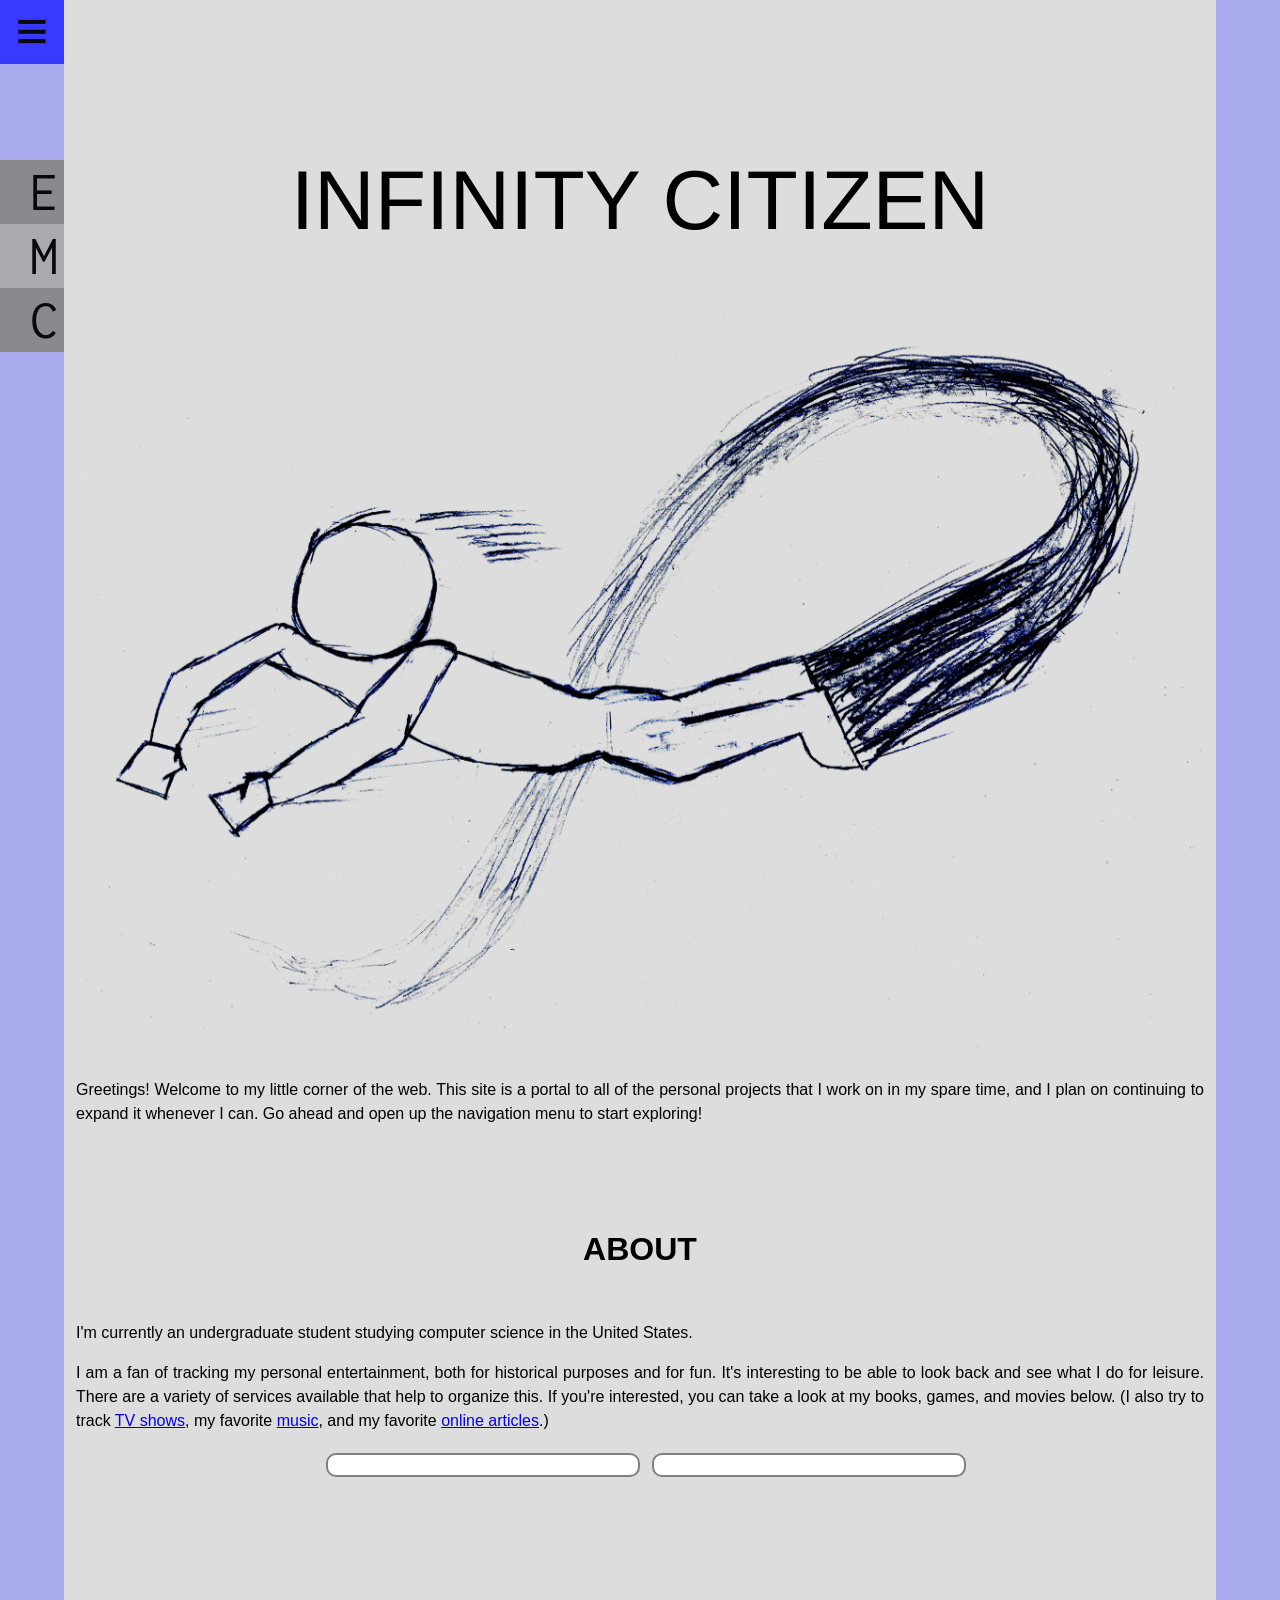
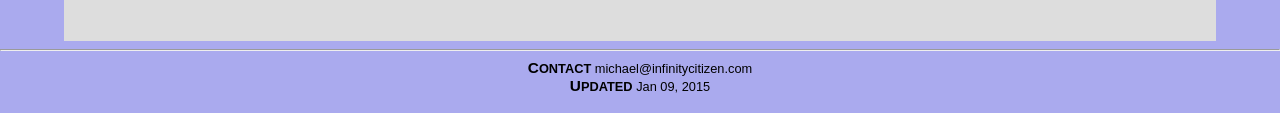
<file: index.html>
<!DOCTYPE html>
<html>

<head>
  <title>Infinity Citizen</title>
  <meta name="author" content="Michael">
  <meta name="description" content="Infinity Citizen homepage">
  <meta name="viewport" content="width=device-width, initial-scale=1">

  <!-- Load this ASAP -->
  <script src="https://code.jquery.com/jquery-2.1.3.min.js"></script>


  <link rel="stylesheet" href="common/style.css">
  <script src="common/script.js" defer></script>



  <link rel="stylesheet" href="https://fonts.googleapis.com/css?family=Inconsolata:700">
  <link rel="stylesheet" href="modules/nav/style-nav.css">
  <script src="modules/nav/script-nav.js" defer></script>


</head>

<body>

  <!--
  The navbar system. Only one of side/top is shown at a time. "peek" and
  "full" are used for the minimized and expanded versions, respectively.
    - The hamburger is always shown for full access.
    - There is a side peek, but no top peek.
    - The "full" nav either has class "side" or class "top" applied to it.
-->
  <nav class="hamburger"> <!-- expands the menu to the "full" state -->
    <a href="javascript:;">
      <div>&equiv;</div>
    </a>
  </nav>

  <nav class="peek side">
    <a class="dark " href="essays">
      <div class="left-bump">E</div>
    </a>
    <a class="light " href="music">
      <div class="left-bump">M</div>
    </a>
    <a class="dark " href="code">
      <div class="left-bump">C</div>
    </a>
  </nav>

  <nav class="full">
    <div class="menu-logo">
      <a href="."> <!-- go home (assuming all relative paths start from root!) -->
        <img src="assets/logo-small.png">
      </a>
      <span class="exit"><a href="javascript:;"><span>&times;</span></a></span>
    </div>
    <div class="breadcrumbs">
      <!-- left for future development -->
    </div>
    <a class="dark " href="essays">
      <div class="square">
        <div class="left-bump">E</div>
      </div>
      <div>SSAYS</div>
    </a>
    <a class="light " href="music">
      <div class="square">
        <div class="left-bump">M</div>
      </div>
      <div>USIC</div>
    </a>
    <a class="dark " href="code">
      <div class="square">
        <div class="left-bump">C</div>
      </div>
      <div>ODE</div>
    </a>
  </nav>



  <div id="main-container"> <!-- forces a 4em margin to avoid nav overlap -->
    <main>
      <h1>INFINITY CITIZEN</h1>
      <!-- "onload" to ensure that image fades in rather than scanlining in.
             Ugly, but it works, unlike many other things I tried. -->
      <img class="logo" src="assets/logo-large.png" onload="$(this).css('visibility', 'visible').fadeTo(200, 1);">
      <p>
        Greetings! Welcome to my little corner of the web. This site is a
        portal to all of the personal projects that I work on in my spare
        time, and I plan on continuing to expand it whenever I can.
        Go ahead and open up the navigation menu to start exploring!
      </p>
      <br>
      <br>
      <h5>ABOUT</h5>
      <p>
        I'm currently an undergraduate student studying computer science in
        the United States.
      </p>
      <p>
        I am a fan of tracking my personal entertainment, both for historical
        purposes and for fun. It's interesting to be able to look back and see
        what I do for leisure. There are a variety of services available that help to
        organize this. If you're interested, you can take a look at my books, games, and movies below. (I
        also try to track <a href="//imdb.com" target="_blank">TV shows</a>,
        my favorite <a href="//spotify.com" target="_blank">music</a>,
        and my favorite <a href="//getpocket.com" target="_blank">online
          articles</a>.)
      </p>

      <!-- (wrap everything around its own div to do margin 0-auto) -->
      <div id="widget-container">
        <!-- WIDGETS -->
        <!-- Goodreads -->
        <style type="text/css">
          .gr_custom_container_1420788534 {
            /* customize your Goodreads widget container here*/
            position: relative;

            border: 2px solid gray;
            border-radius: 10px;
            padding: 10px 5px;
            /* NOTE: script.js adds to the bottom padding
                                    to make it flush with Grouvee. (Don't forget
                                    to add more books as games grow!) */
            background-color: #FFFFFF;
            color: #000000;
            width: 300px;
          }

          .gr_custom_container_1420788534 center {
            position: absolute;
            bottom: 20px;
            left: 62px;
          }

          .gr_custom_header_1420788534 {
            /* customize your Goodreads header here*/
            border-bottom: 1px solid gray;
            width: 100%;
            margin-bottom: 5px;
            text-align: center;
            font-size: 150%;
            font-family: "Georgia", serif;
          }

          .gr_custom_header_1420788534 a {
            color: #660;
          }

          .gr_custom_each_container_1420788534 {
            /* customize each individual book container here */
            position: relative;
            width: 100%;
            clear: both;
            margin-bottom: 10px;
            overflow: auto;
            padding-bottom: 4px;
            border-bottom: 1px solid #aaa;
            text-align: left;
          }

          .gr_custom_book_container_1420788534 {
            /* customize your book covers here */
            overflow: hidden;
            height: 60px;
            float: left;
            margin-right: 4px;
            width: 39px;
          }

          .gr_custom_title_1420788534 * {
            /* customize your book titles here */
            font-family: "Georgia", serif;
            color: #660;
          }

          .gr_custom_author_1420788534 {
            /* customize your author names here */
            font-size: 12px;
            font-family: "Georgia", serif;
          }

          .gr_custom_author_1420788534 a {
            color: #660;
          }
        </style>
        <script src="https://goo.gl/vgKLa8" type="text/javascript" charset="utf-8" defer></script>
        <div id="gr_custom_widget_1420788534"></div>

        <!-- Grouvee -->
        <style type="text/css">
          .grouvee_game {
            /* customize game cover container div here */
            float: left;
            width: 50px;
            height: 50px;
            padding: 0px 0px;
            overflow: hidden;
          }
        </style>
        <script src="https://www.grouvee.com/widgets/shelf/16020/?number=999" type="text/javascript" charset="utf-8"
          defer></script>
        <div id="grouvee_widget_16020"></div>

        <!-- Flixster -->
        <div id="flixster_widget">

        </div>


      </div>
    </main>
  </div>

  <footer>
    <hr>
    <p><strong>CONTACT</strong> michael@infinitycitizen.com</p>
    <p><strong>UPDATED</strong> Jan 09, 2015</p>
    <br>
  </footer>
</body>

</html>
</file>
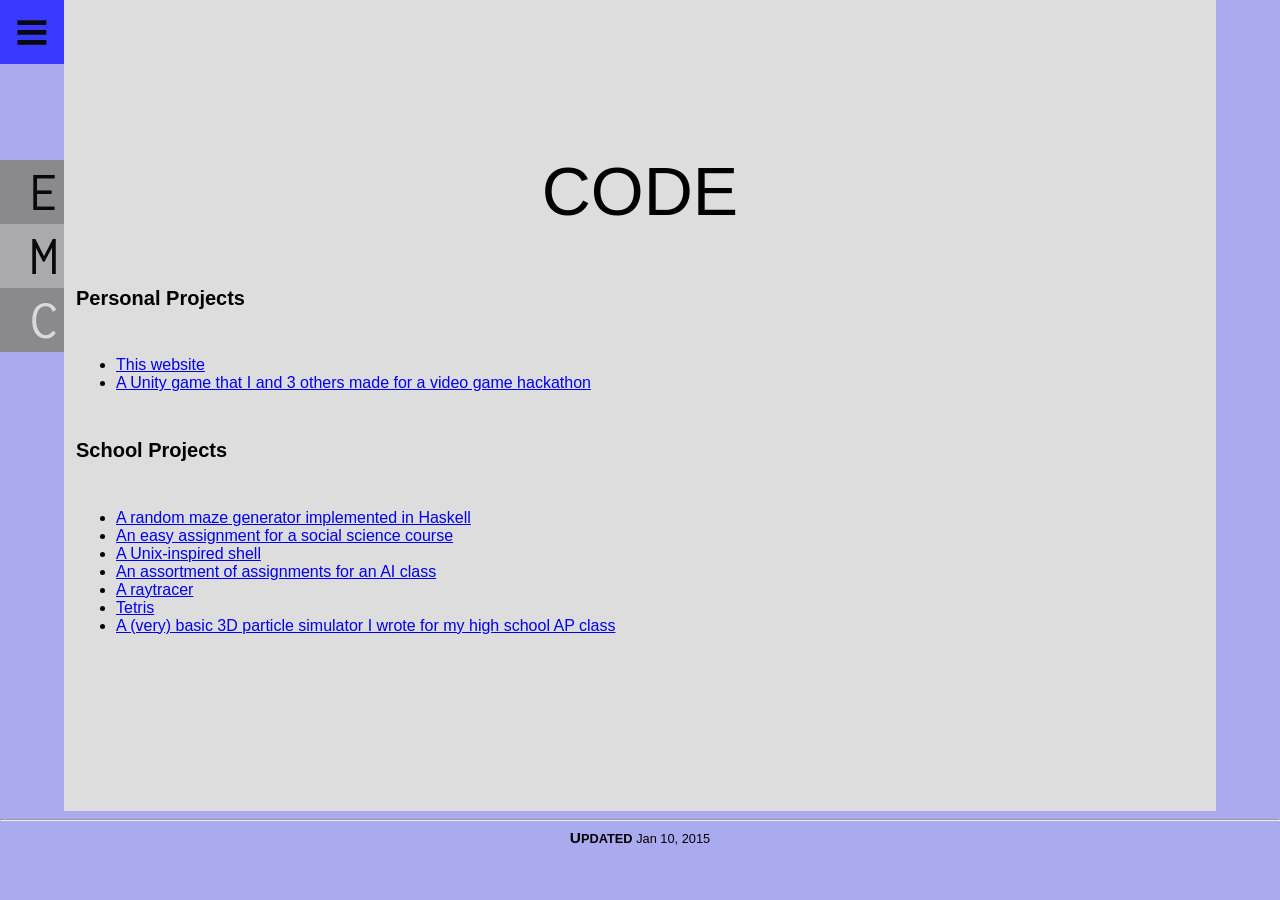
<file: code/index.html>
<!DOCTYPE html>
<html>
  
  <head>
    <title>Infinity Citizen - Code</title>
    <meta name="author" content="Michael">
    <meta name="description" content="Anything that has to do with writing code, really">
    <meta name="viewport" content="width=device-width, initial-scale=1">
    
    <script src="https://code.jquery.com/jquery-2.1.3.min.js"></script>
    
    
<link rel="stylesheet" href="../common/style.css">
<script src="../common/script.js" defer></script>

    
    
<link rel="stylesheet" href="https://fonts.googleapis.com/css?family=Inconsolata:700">
<link rel="stylesheet" href="../modules/nav/style-nav.css">
<script src="../modules/nav/script-nav.js" defer></script>


  </head>
  
  <body>
    
<!--
  The navbar system. Only one of side/top is shown at a time. "peek" and
  "full" are used for the minimized and expanded versions, respectively.
    - The hamburger is always shown for full access.
    - There is a side peek, but no top peek.
    - The "full" nav either has class "side" or class "top" applied to it.
--><nav class="hamburger"> <!-- expands the menu to the "full" state -->
  <a href="javascript:;"><div>&equiv;</div></a>
</nav>

<nav class="peek side">
  <a class="dark " href="../essays"><div class="left-bump">E</div></a>
  <a class="light " href="../music"><div class="left-bump">M</div></a>
  <a class="dark highlight" href="../code"><div class="left-bump">C</div></a>
</nav>

<nav class="full">
  <div class="menu-logo">
    <a href="../."> <!-- go home (assuming all relative paths start from root!) -->
      <img src="../assets/logo-small.png">
    </a>
    <span class="exit"><a href="javascript:;"><span>&times;</span></a></span>
  </div>
  <div class="breadcrumbs">
    <!-- left for future development -->
  </div>
  <a class="dark " href="../essays">
    <div class="square"><div class="left-bump">E</div></div>
    <div>SSAYS</div>
  </a>
  <a class="light " href="../music">
    <div class="square"><div class="left-bump">M</div></div>
    <div>USIC</div>
  </a>
  <a class="dark highlight" href="../code">
    <div class="square"><div class="left-bump">C</div></div>
    <div>ODE</div>
  </a>
</nav>


    
    <div id="main-container">
      <main>
        <h2>CODE</h2>
        <h6>Personal Projects</h6>
        <ul>
          <li><a href="//github.com/citizen-of-infinity/personal_website" target="_blank">
            This website
          </a></li>
          <li><a href="//github.com/citizen-of-infinity/Blackout" target="_blank">
            A Unity game that I and 3 others made for a video game hackathon
          </a></li>
        </ul>
        <h6>School Projects</h6>
        <ul>
          <li><a href="//github.com/citizen-of-infinity/SCHOOL-CIS-194-Haskell-maze-game" target="_blank">
            A random maze generator implemented in Haskell
          </a></li>
          <li><a href="//github.com/citizen-of-infinity/best-Applesoft-BASIC-program-EVA" target="_blank">
            An easy assignment for a social science course
          </a></li>
          <li><a href="//github.com/citizen-of-infinity/SCHOOL-CIS-380-my-sh" target="_blank">
            A Unix-inspired shell
          </a></li>
          <li><a href="//github.com/citizen-of-infinity/SCHOOL-CIS-521-AI-homeworks" target="_blank">
            An assortment of assignments for an AI class
          </a></li>
          <li><a href="//github.com/citizen-of-infinity/SCHOOL-CIS-560-Raytracer" target="_blank">
            A raytracer
          </a></li>
          <li><a href="//github.com/citizen-of-infinity/SCHOOL-CIS-120-Tetris" target="_blank">
            Tetris
          </a></li>
          <li><a href="//github.com/citizen-of-infinity/HIGHSCHOOL-3D-Pixel-Powder" target="_blank">
            A (very) basic 3D particle simulator I wrote for my high school AP class
          </a></li>
        </ul>
      </main>
    </div>
    
    <footer>
      <hr>
      <p><strong>UPDATED</strong> <time>Jan 10, 2015</time></p>
      <br>
    </footer>
  </body>
  
</html>
</file>
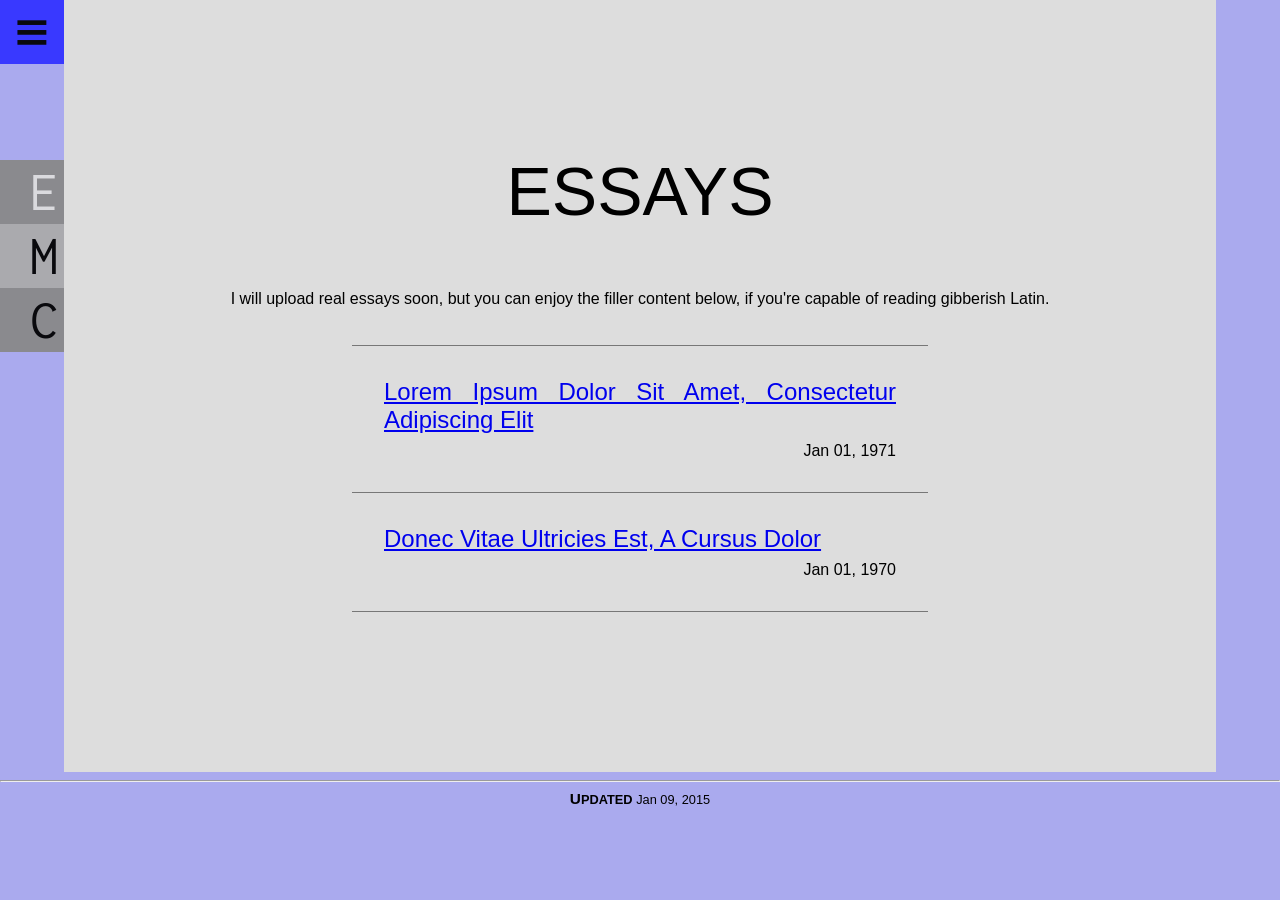
<file: essays/index.html>
<!DOCTYPE html>
<html>
  
  <head>
    <title>Infinity Citizen - Essays</title>
    <meta name="author" content="Michael">
    <meta name="description" content="A collection of varied thoughts">
    <meta name="viewport" content="width=device-width, initial-scale=1">
    
    <script src="https://code.jquery.com/jquery-2.1.3.min.js"></script>
    <link rel="stylesheet" href="common-essays/style.css">
    
    
<link rel="stylesheet" href="../common/style.css">
<script src="../common/script.js" defer></script>

    
    
<link rel="stylesheet" href="https://fonts.googleapis.com/css?family=Inconsolata:700">
<link rel="stylesheet" href="../modules/nav/style-nav.css">
<script src="../modules/nav/script-nav.js" defer></script>


  </head>
  
  <body>
    
<!--
  The navbar system. Only one of side/top is shown at a time. "peek" and
  "full" are used for the minimized and expanded versions, respectively.
    - The hamburger is always shown for full access.
    - There is a side peek, but no top peek.
    - The "full" nav either has class "side" or class "top" applied to it.
--><nav class="hamburger"> <!-- expands the menu to the "full" state -->
  <a href="javascript:;"><div>&equiv;</div></a>
</nav>

<nav class="peek side">
  <a class="dark highlight" href="../essays"><div class="left-bump">E</div></a>
  <a class="light " href="../music"><div class="left-bump">M</div></a>
  <a class="dark " href="../code"><div class="left-bump">C</div></a>
</nav>

<nav class="full">
  <div class="menu-logo">
    <a href="../."> <!-- go home (assuming all relative paths start from root!) -->
      <img src="../assets/logo-small.png">
    </a>
    <span class="exit"><a href="javascript:;"><span>&times;</span></a></span>
  </div>
  <div class="breadcrumbs">
    <!-- left for future development -->
  </div>
  <a class="dark highlight" href="../essays">
    <div class="square"><div class="left-bump">E</div></div>
    <div>SSAYS</div>
  </a>
  <a class="light " href="../music">
    <div class="square"><div class="left-bump">M</div></div>
    <div>USIC</div>
  </a>
  <a class="dark " href="../code">
    <div class="square"><div class="left-bump">C</div></div>
    <div>ODE</div>
  </a>
</nav>


    
    <div id="main-container">
      <main>
        <h2>ESSAYS</h2>
        <p style="text-align: center">
          I will upload real essays soon, but you can enjoy the filler content
          below, if you're capable of reading gibberish Latin.
        </p>
        <br>
        <div class="entry">
          <h6><a href="1971/01/lorem-ipsum">Lorem Ipsum Dolor Sit Amet, Consectetur Adipiscing Elit</a></h6>
          <time>Jan 01, 1971</time>
        </div>
        <div class="entry entry-bottom">
          <h6><a href="1970/01/donec-vitae">Donec Vitae Ultricies Est, A Cursus Dolor</a></h6>
          <time>Jan 01, 1970</time>
        </div>
      </main>
    </div>
    
    <footer>
      <hr>
      <p><strong>UPDATED</strong> Jan 09, 2015</p>
      <br>
    </footer>
  </body>
  
</html>
</file>
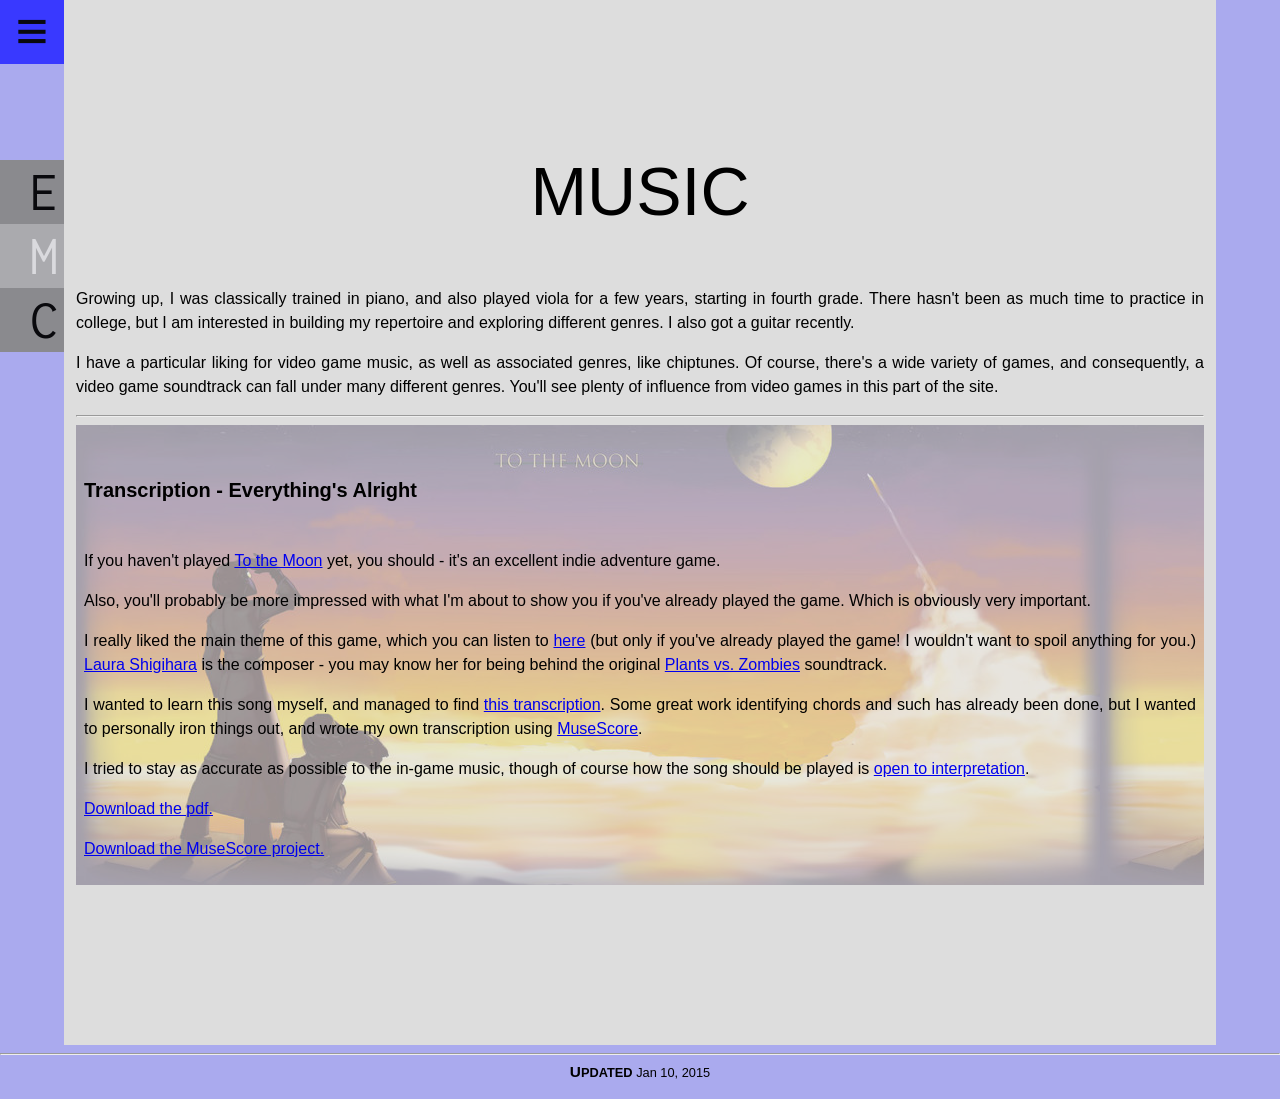
<file: music/index.html>
<!DOCTYPE html>
<html>
  
  <head>
    <title>Infinity Citizen - Music</title>
    <meta name="author" content="Michael">
    <meta name="description" content="Performance, composition, transcription">
    <meta name="viewport" content="width=device-width, initial-scale=1">
    
    <script src="https://code.jquery.com/jquery-2.1.3.min.js"></script>
    <link rel="stylesheet" href="style.css">
    
    
<link rel="stylesheet" href="../common/style.css">
<script src="../common/script.js" defer></script>

    
    
<link rel="stylesheet" href="https://fonts.googleapis.com/css?family=Inconsolata:700">
<link rel="stylesheet" href="../modules/nav/style-nav.css">
<script src="../modules/nav/script-nav.js" defer></script>


  </head>
  
  <body>
    
<!--
  The navbar system. Only one of side/top is shown at a time. "peek" and
  "full" are used for the minimized and expanded versions, respectively.
    - The hamburger is always shown for full access.
    - There is a side peek, but no top peek.
    - The "full" nav either has class "side" or class "top" applied to it.
--><nav class="hamburger"> <!-- expands the menu to the "full" state -->
  <a href="javascript:;"><div>&equiv;</div></a>
</nav>

<nav class="peek side">
  <a class="dark " href="../essays"><div class="left-bump">E</div></a>
  <a class="light highlight" href="../music"><div class="left-bump">M</div></a>
  <a class="dark " href="../code"><div class="left-bump">C</div></a>
</nav>

<nav class="full">
  <div class="menu-logo">
    <a href="../."> <!-- go home (assuming all relative paths start from root!) -->
      <img src="../assets/logo-small.png">
    </a>
    <span class="exit"><a href="javascript:;"><span>&times;</span></a></span>
  </div>
  <div class="breadcrumbs">
    <!-- left for future development -->
  </div>
  <a class="dark " href="../essays">
    <div class="square"><div class="left-bump">E</div></div>
    <div>SSAYS</div>
  </a>
  <a class="light highlight" href="../music">
    <div class="square"><div class="left-bump">M</div></div>
    <div>USIC</div>
  </a>
  <a class="dark " href="../code">
    <div class="square"><div class="left-bump">C</div></div>
    <div>ODE</div>
  </a>
</nav>


    
    <div id="main-container">
      <main>
        <h2>MUSIC</h2>
        <p>
          Growing up, I was classically trained in piano, and also played viola
          for a few years, starting in fourth grade. There hasn't been as much
          time to practice in college, but I am interested in building my
          repertoire and exploring different genres. I also got a guitar
          recently.
        </p>
        <p>
          I have a particular liking for video game music, as well as associated
          genres, like chiptunes. Of course, there's a wide variety of games,
          and consequently, a video game soundtrack can fall under many
          different genres. You'll see plenty of influence from video games in
          this part of the site.
        </p>
        
        <hr>
        
        <div id="everythings-alright-container">
          <h6>Transcription - Everything's Alright</h6>
          <p>
            If you haven't played <a href="//en.wikipedia.org/wiki/To_the_Moon"
            target="_blank">To the Moon</a> yet, you should - it's an excellent
            indie adventure game.
          </p>
          <p>
            Also, you'll probably be more impressed with what I'm about to show you
            if you've already played the game. Which is obviously very important.
          </p>
          <p>
            I really liked the main theme of this game, which you can listen to
            <a href="//youtu.be/Cdux5CnfPIk" target="_blank">here</a> (but only if
            you've already played the game! I wouldn't want to spoil anything for you.)
            <a href="//en.wikipedia.org/wiki/Laura_Shigihara" target="_blank">
            Laura Shigihara</a> is the composer - you may know her for being behind
            the original <a href="//en.wikipedia.org/wiki/Plants_vs._Zombies"
            target="_blank">Plants vs. Zombies</a> soundtrack.
          </p>
          <p>
            I wanted to learn this song myself, and managed to find <a href="//goo.gl/ywBqH0"
            target="_blank">this transcription</a>. Some great work identifying
            chords and such has already been done, but I wanted to personally
            iron things out, and wrote my own transcription using <a
            href="//musescore.org" target="_blank">MuseScore</a>.
          </p>
          <p>
            I tried to stay as accurate as possible to the in-game music, though
            of course how the song should be played is <a href="//youtu.be/SAODrEEkOYI"
            target="_blank">open to interpretation</a>.
          </p>
          <p>
            <a href="Everything's_Alright.pdf" target="_blank">Download the pdf.</a>
          </p>
          <p>
            <a href="Everything's_Alright.mscz">Download the MuseScore project.</a>
          </p>
        </div>
      </main>
    </div>
    
    <footer>
      <hr>
      <p><strong>UPDATED</strong> <time>Jan 10, 2015</time></p>
      <br>
    </footer>
  </body>
  
</html>
</file>
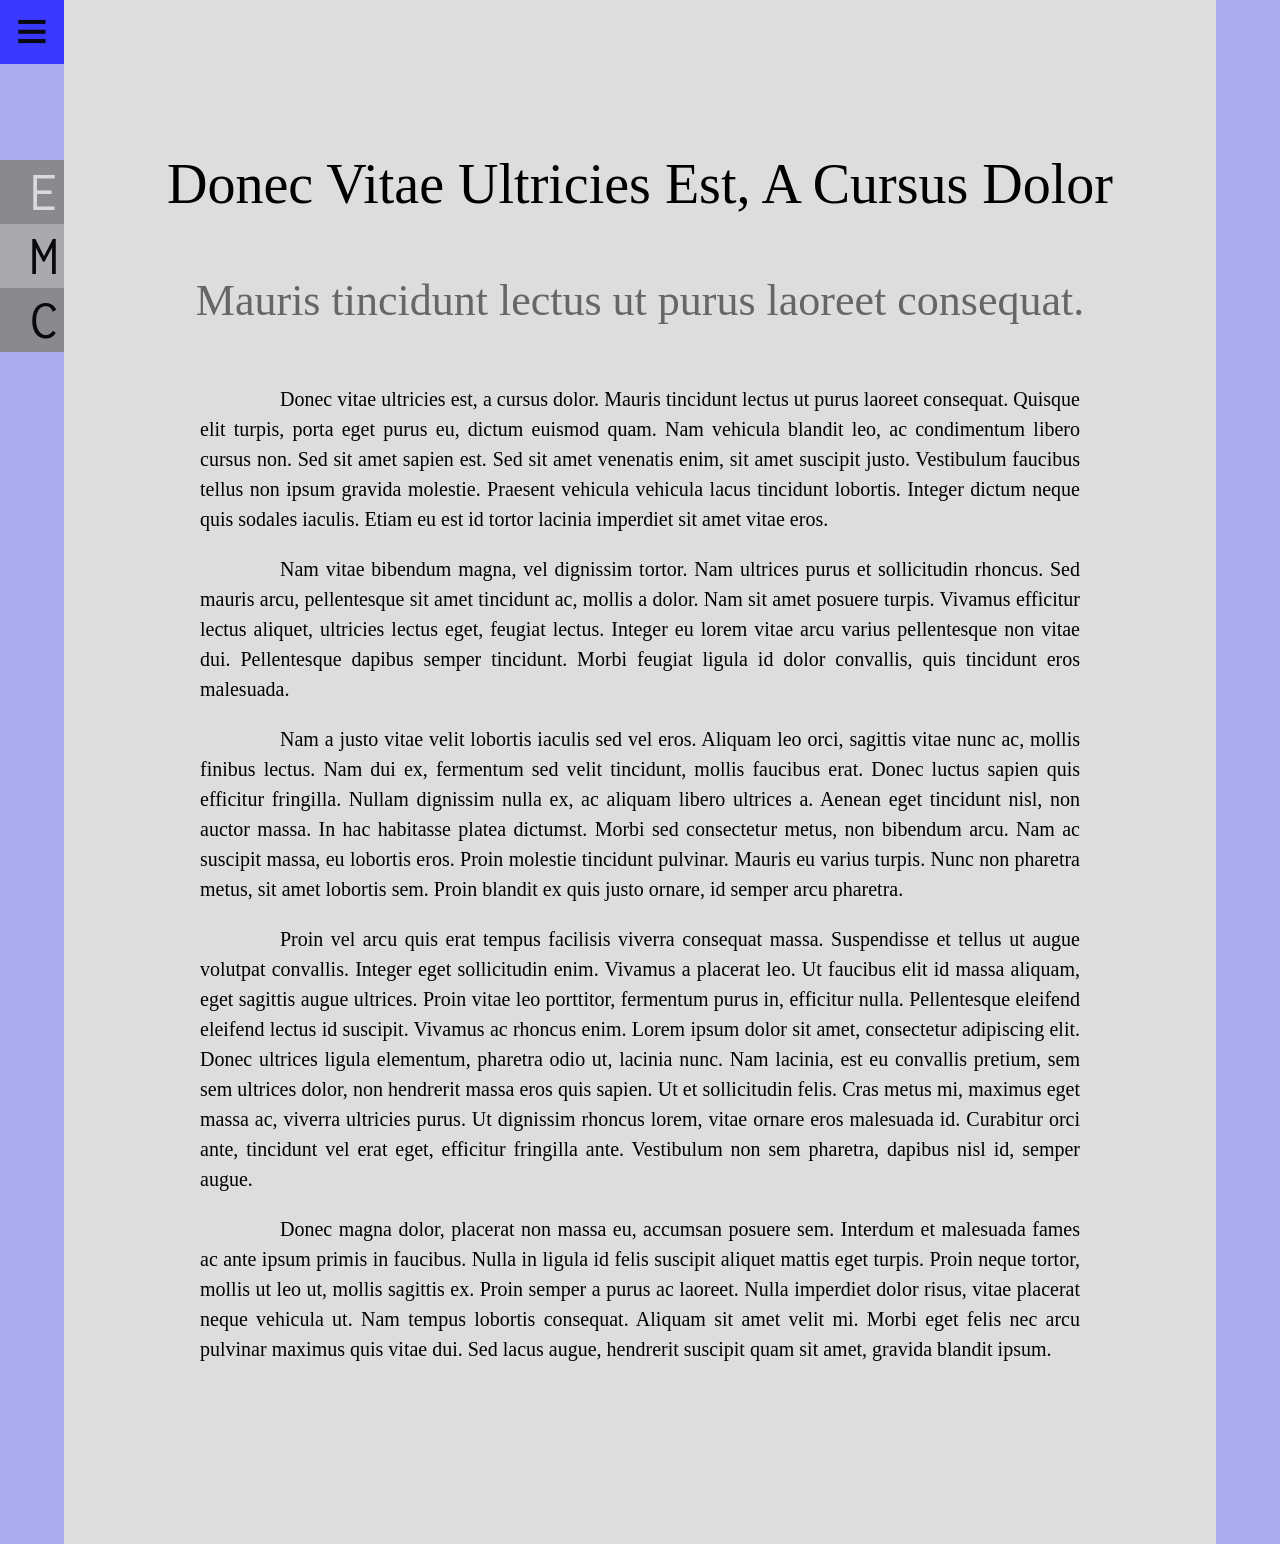
<file: essays/1970/01/donec-vitae/index.html>
<!DOCTYPE html>
<html>
  
  <head>
    <title>Infinity Citizen - Donec Vitae</title>
    <meta name="author" content="Michael">
    <meta name="description" content="Just some filler content">
    <meta name="viewport" content="width=device-width, initial-scale=1">
    
    <script src="https://code.jquery.com/jquery-2.1.3.min.js"></script>
    <link rel="stylesheet" href="../../../common-essays/style.css">
    
    
<link rel="stylesheet" href="../../../../common/style.css">
<script src="../../../../common/script.js" defer></script>

    
    
<link rel="stylesheet" href="https://fonts.googleapis.com/css?family=Inconsolata:700">
<link rel="stylesheet" href="../../../../modules/nav/style-nav.css">
<script src="../../../../modules/nav/script-nav.js" defer></script>


  </head>
  
  <body>
    
<!--
  The navbar system. Only one of side/top is shown at a time. "peek" and
  "full" are used for the minimized and expanded versions, respectively.
    - The hamburger is always shown for full access.
    - There is a side peek, but no top peek.
    - The "full" nav either has class "side" or class "top" applied to it.
--><nav class="hamburger"> <!-- expands the menu to the "full" state -->
  <a href="javascript:;"><div>&equiv;</div></a>
</nav>

<nav class="peek side">
  <a class="dark highlight" href="../../../../essays"><div class="left-bump">E</div></a>
  <a class="light " href="../../../../music"><div class="left-bump">M</div></a>
  <a class="dark " href="../../../../code"><div class="left-bump">C</div></a>
</nav>

<nav class="full">
  <div class="menu-logo">
    <a href="../../../../."> <!-- go home (assuming all relative paths start from root!) -->
      <img src="../../../../assets/logo-small.png">
    </a>
    <span class="exit"><a href="javascript:;"><span>&times;</span></a></span>
  </div>
  <div class="breadcrumbs">
    <!-- left for future development -->
  </div>
  <a class="dark highlight" href="../../../../essays">
    <div class="square"><div class="left-bump">E</div></div>
    <div>SSAYS</div>
  </a>
  <a class="light " href="../../../../music">
    <div class="square"><div class="left-bump">M</div></div>
    <div>USIC</div>
  </a>
  <a class="dark " href="../../../../code">
    <div class="square"><div class="left-bump">C</div></div>
    <div>ODE</div>
  </a>
</nav>


    
    <div id="main-container">
      <main class="essay">
        <h3>
  Donec Vitae Ultricies Est, A Cursus Dolor
</h3>
<h4>
  Mauris tincidunt lectus ut purus laoreet consequat.
</h4>
<p>
  Donec vitae ultricies est, a cursus dolor. Mauris tincidunt lectus ut purus laoreet consequat. Quisque elit turpis, porta eget purus eu, dictum euismod quam. Nam vehicula blandit leo, ac condimentum libero cursus non. Sed sit amet sapien est. Sed sit amet venenatis enim, sit amet suscipit justo. Vestibulum faucibus tellus non ipsum gravida molestie. Praesent vehicula vehicula lacus tincidunt lobortis. Integer dictum neque quis sodales iaculis. Etiam eu est id tortor lacinia imperdiet sit amet vitae eros.
</p>
<p>
  Nam vitae bibendum magna, vel dignissim tortor. Nam ultrices purus et sollicitudin rhoncus. Sed mauris arcu, pellentesque sit amet tincidunt ac, mollis a dolor. Nam sit amet posuere turpis. Vivamus efficitur lectus aliquet, ultricies lectus eget, feugiat lectus. Integer eu lorem vitae arcu varius pellentesque non vitae dui. Pellentesque dapibus semper tincidunt. Morbi feugiat ligula id dolor convallis, quis tincidunt eros malesuada.
</p>
<p>
  Nam a justo vitae velit lobortis iaculis sed vel eros. Aliquam leo orci, sagittis vitae nunc ac, mollis finibus lectus. Nam dui ex, fermentum sed velit tincidunt, mollis faucibus erat. Donec luctus sapien quis efficitur fringilla. Nullam dignissim nulla ex, ac aliquam libero ultrices a. Aenean eget tincidunt nisl, non auctor massa. In hac habitasse platea dictumst. Morbi sed consectetur metus, non bibendum arcu. Nam ac suscipit massa, eu lobortis eros. Proin molestie tincidunt pulvinar. Mauris eu varius turpis. Nunc non pharetra metus, sit amet lobortis sem. Proin blandit ex quis justo ornare, id semper arcu pharetra. 
</p>
<p>
  Proin vel arcu quis erat tempus facilisis viverra consequat massa. Suspendisse et tellus ut augue volutpat convallis. Integer eget sollicitudin enim. Vivamus a placerat leo. Ut faucibus elit id massa aliquam, eget sagittis augue ultrices. Proin vitae leo porttitor, fermentum purus in, efficitur nulla. Pellentesque eleifend eleifend lectus id suscipit. Vivamus ac rhoncus enim. Lorem ipsum dolor sit amet, consectetur adipiscing elit. Donec ultrices ligula elementum, pharetra odio ut, lacinia nunc. Nam lacinia, est eu convallis pretium, sem sem ultrices dolor, non hendrerit massa eros quis sapien. Ut et sollicitudin felis. Cras metus mi, maximus eget massa ac, viverra ultricies purus. Ut dignissim rhoncus lorem, vitae ornare eros malesuada id. Curabitur orci ante, tincidunt vel erat eget, efficitur fringilla ante. Vestibulum non sem pharetra, dapibus nisl id, semper augue. 
</p>
<p>
  Donec magna dolor, placerat non massa eu, accumsan posuere sem. Interdum et malesuada fames ac ante ipsum primis in faucibus. Nulla in ligula id felis suscipit aliquet mattis eget turpis. Proin neque tortor, mollis ut leo ut, mollis sagittis ex. Proin semper a purus ac laoreet. Nulla imperdiet dolor risus, vitae placerat neque vehicula ut. Nam tempus lobortis consequat. Aliquam sit amet velit mi. Morbi eget felis nec arcu pulvinar maximus quis vitae dui. Sed lacus augue, hendrerit suscipit quam sit amet, gravida blandit ipsum. 
</p>

      </main>
    </div>
  </body>
  
</html>
</file>
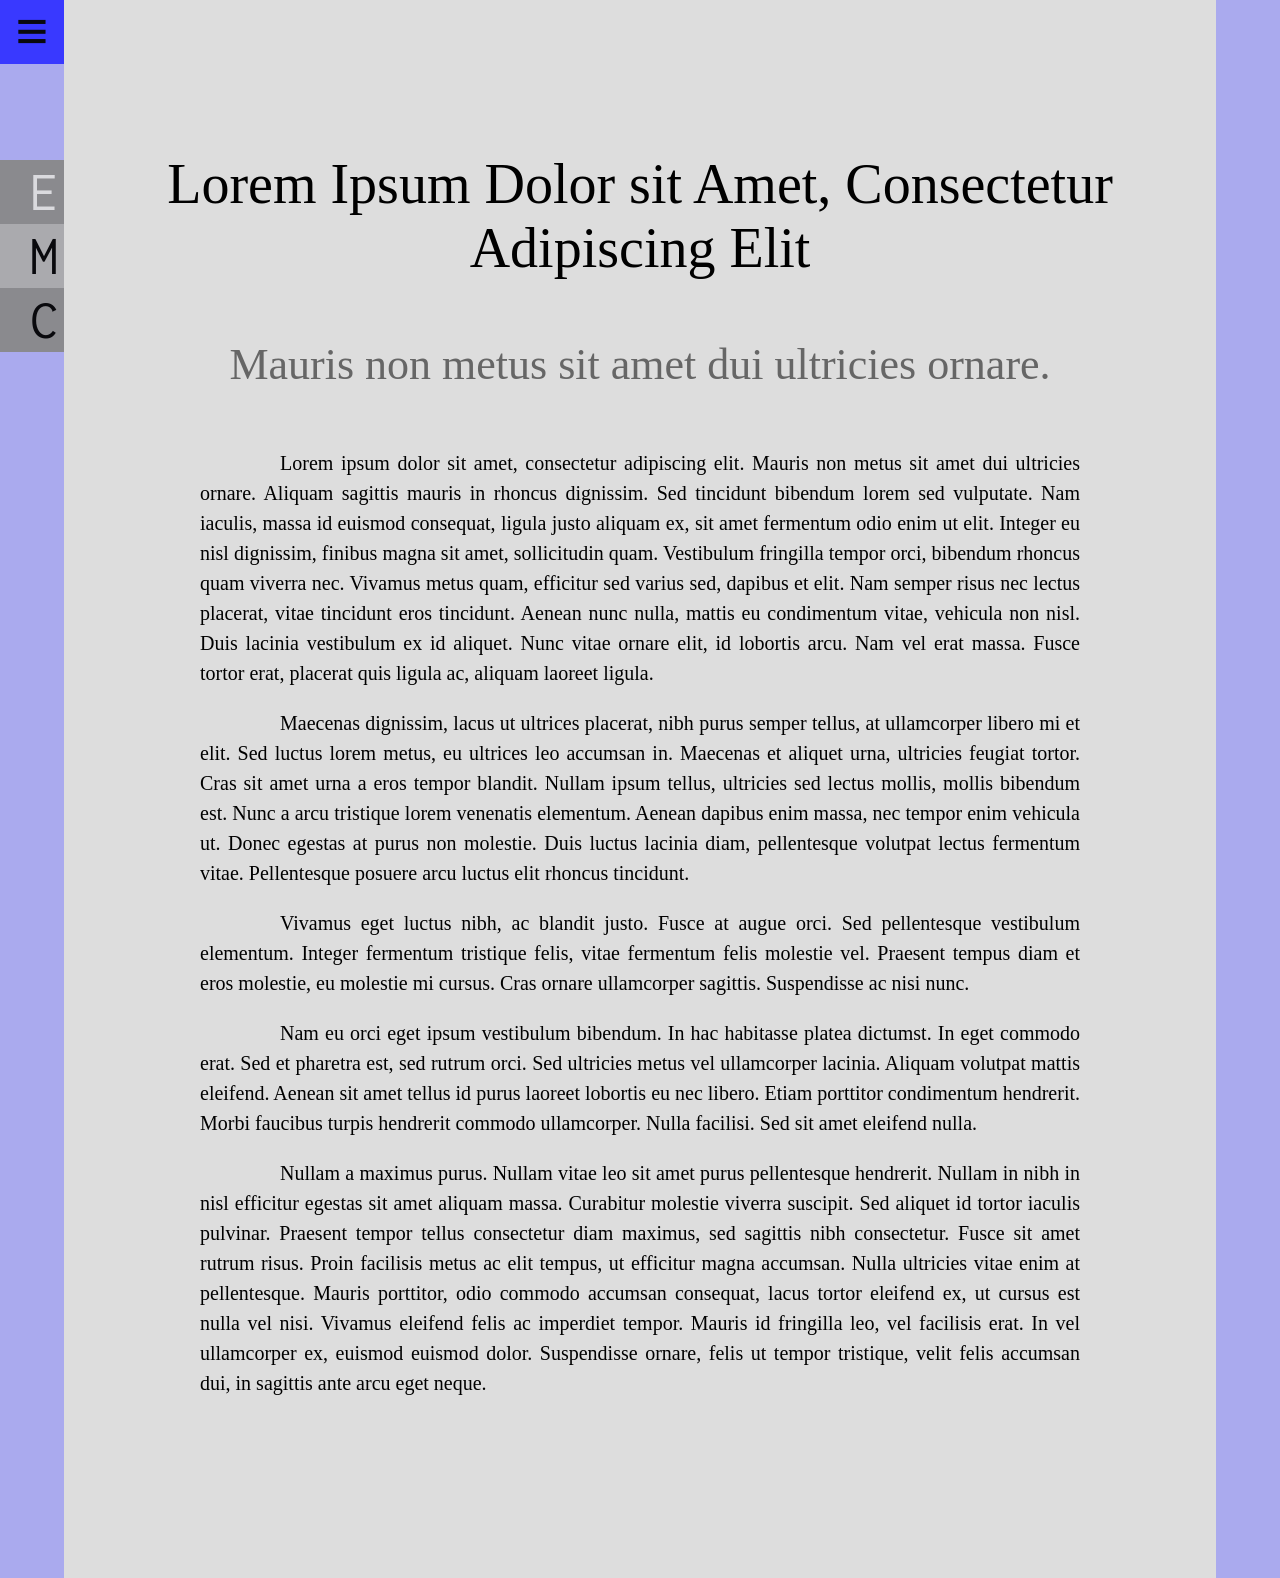
<file: essays/1971/01/lorem-ipsum/index.html>
<!DOCTYPE html>
<html>
  
  <head>
    <title>Infinity Citizen - Lorem Ipsum</title>
    <meta name="author" content="Michael">
    <meta name="description" content="Just some filler content">
    <meta name="viewport" content="width=device-width, initial-scale=1">
    
    <script src="https://code.jquery.com/jquery-2.1.3.min.js"></script>
    <link rel="stylesheet" href="../../../common-essays/style.css">
    
    
<link rel="stylesheet" href="../../../../common/style.css">
<script src="../../../../common/script.js" defer></script>

    
    
<link rel="stylesheet" href="https://fonts.googleapis.com/css?family=Inconsolata:700">
<link rel="stylesheet" href="../../../../modules/nav/style-nav.css">
<script src="../../../../modules/nav/script-nav.js" defer></script>


  </head>
  
  <body>
    
<!--
  The navbar system. Only one of side/top is shown at a time. "peek" and
  "full" are used for the minimized and expanded versions, respectively.
    - The hamburger is always shown for full access.
    - There is a side peek, but no top peek.
    - The "full" nav either has class "side" or class "top" applied to it.
--><nav class="hamburger"> <!-- expands the menu to the "full" state -->
  <a href="javascript:;"><div>&equiv;</div></a>
</nav>

<nav class="peek side">
  <a class="dark highlight" href="../../../../essays"><div class="left-bump">E</div></a>
  <a class="light " href="../../../../music"><div class="left-bump">M</div></a>
  <a class="dark " href="../../../../code"><div class="left-bump">C</div></a>
</nav>

<nav class="full">
  <div class="menu-logo">
    <a href="../../../../."> <!-- go home (assuming all relative paths start from root!) -->
      <img src="../../../../assets/logo-small.png">
    </a>
    <span class="exit"><a href="javascript:;"><span>&times;</span></a></span>
  </div>
  <div class="breadcrumbs">
    <!-- left for future development -->
  </div>
  <a class="dark highlight" href="../../../../essays">
    <div class="square"><div class="left-bump">E</div></div>
    <div>SSAYS</div>
  </a>
  <a class="light " href="../../../../music">
    <div class="square"><div class="left-bump">M</div></div>
    <div>USIC</div>
  </a>
  <a class="dark " href="../../../../code">
    <div class="square"><div class="left-bump">C</div></div>
    <div>ODE</div>
  </a>
</nav>


    
    <div id="main-container">
      <main class="essay">
        <h3>
  Lorem Ipsum Dolor sit Amet, Consectetur Adipiscing Elit
</h3>
<h4>
  Mauris non metus sit amet dui ultricies ornare.
</h4>
<p>
  Lorem ipsum dolor sit amet, consectetur adipiscing elit. Mauris non metus sit amet dui ultricies ornare. Aliquam sagittis mauris in rhoncus dignissim. Sed tincidunt bibendum lorem sed vulputate. Nam iaculis, massa id euismod consequat, ligula justo aliquam ex, sit amet fermentum odio enim ut elit. Integer eu nisl dignissim, finibus magna sit amet, sollicitudin quam. Vestibulum fringilla tempor orci, bibendum rhoncus quam viverra nec. Vivamus metus quam, efficitur sed varius sed, dapibus et elit. Nam semper risus nec lectus placerat, vitae tincidunt eros tincidunt. Aenean nunc nulla, mattis eu condimentum vitae, vehicula non nisl. Duis lacinia vestibulum ex id aliquet. Nunc vitae ornare elit, id lobortis arcu. Nam vel erat massa. Fusce tortor erat, placerat quis ligula ac, aliquam laoreet ligula.
</p>
<p>
  Maecenas dignissim, lacus ut ultrices placerat, nibh purus semper tellus, at ullamcorper libero mi et elit. Sed luctus lorem metus, eu ultrices leo accumsan in. Maecenas et aliquet urna, ultricies feugiat tortor. Cras sit amet urna a eros tempor blandit. Nullam ipsum tellus, ultricies sed lectus mollis, mollis bibendum est. Nunc a arcu tristique lorem venenatis elementum. Aenean dapibus enim massa, nec tempor enim vehicula ut. Donec egestas at purus non molestie. Duis luctus lacinia diam, pellentesque volutpat lectus fermentum vitae. Pellentesque posuere arcu luctus elit rhoncus tincidunt.
</p>
<p>
  Vivamus eget luctus nibh, ac blandit justo. Fusce at augue orci. Sed pellentesque vestibulum elementum. Integer fermentum tristique felis, vitae fermentum felis molestie vel. Praesent tempus diam et eros molestie, eu molestie mi cursus. Cras ornare ullamcorper sagittis. Suspendisse ac nisi nunc.
</p>
<p>
  Nam eu orci eget ipsum vestibulum bibendum. In hac habitasse platea dictumst. In eget commodo erat. Sed et pharetra est, sed rutrum orci. Sed ultricies metus vel ullamcorper lacinia. Aliquam volutpat mattis eleifend. Aenean sit amet tellus id purus laoreet lobortis eu nec libero. Etiam porttitor condimentum hendrerit. Morbi faucibus turpis hendrerit commodo ullamcorper. Nulla facilisi. Sed sit amet eleifend nulla.
</p>
<p>
  Nullam a maximus purus. Nullam vitae leo sit amet purus pellentesque hendrerit. Nullam in nibh in nisl efficitur egestas sit amet aliquam massa. Curabitur molestie viverra suscipit. Sed aliquet id tortor iaculis pulvinar. Praesent tempor tellus consectetur diam maximus, sed sagittis nibh consectetur. Fusce sit amet rutrum risus. Proin facilisis metus ac elit tempus, ut efficitur magna accumsan. Nulla ultricies vitae enim at pellentesque. Mauris porttitor, odio commodo accumsan consequat, lacus tortor eleifend ex, ut cursus est nulla vel nisi. Vivamus eleifend felis ac imperdiet tempor. Mauris id fringilla leo, vel facilisis erat. In vel ullamcorper ex, euismod euismod dolor. Suspendisse ornare, felis ut tempor tristique, velit felis accumsan dui, in sagittis ante arcu eget neque. 
</p>

      </main>
    </div>
  </body>
  
</html>
</file>
<file: common/style.css>
/* SETUP */
html, body {
  /* Basic reset. Allows navbars to be flush with browser viewport edges. */
  padding: 0;
  margin: 0;
  
  background-color: #aaaaee;
  
  font-family: sans-serif;
  font-size: 100%;
}


/* MAIN CONTENT */
main {
  width: 100%;
  max-width: 72em;
  box-sizing: border-box; /* Ensure width: 100% actually removes left-right
                             scrolling configurations */
  
  margin: 0 auto;
  padding: 6em .75em 10em;
  
  background-color: #dddddd;
  
  text-align: center;
}

main .logo {
  width: 100%;
  
  /* visibility and opacity used to fade image in after it's fully loaded */
  visibility: hidden;
  opacity: 0;
}

main h1 {
  font-size: 525%;
  font-weight: lighter;
}

main h2 {
  font-size: 425%;
  font-weight: lighter;
}

main h5 {
  font-size: 200%;
}

main h6 {
  font-size: 125%;
  text-align: left;
}

main p {
  text-align: justify;
  line-height: 1.5;
}

main ul, main li {
  text-align: left;
}

#widget-container {
  margin: 0 auto;
}


/* WIDGETS */
/* Thanks to stackoverflow.com/questions/9273016 for explaining the frustrating
   behavior caused by vertical-align: baseline. Changing this to "top" makes the
   inline blocks act the way I want them to. */
#gr_custom_widget_1420788534 {
  position: relative;
  z-index: 0;
  
  display: inline-block;
  vertical-align: top;
  margin: 0.25em;
}

#grouvee_widget_16020 {
  display: inline-block;
  vertical-align: top;
  width: 300px;
  
  margin: 0.25em;
  border: 2px solid gray;
  border-radius:10px;
  padding: 10px 5px;
  
  background-color: #ffffff;
}

#grouvee_widget_16020 h2 {
  font-size: 90%;
}

#flixster_widget {
  display: inline-block;
  vertical-align: top;
  width: 300px;
  
  margin: 0.25em;
  border: 2px solid gray;
  border-radius:10px;
  padding: 10px 5px;
  background-color: #FFFFFF;
}

/* FOOTER CONTENT */
footer {
  text-align: center;
}

footer p {
  margin: 0;
  font-size: 80%;
}

footer p::first-letter {
  font-size: 120%;
}
</file>
<file: modules/nav/style-nav.css>
/* GLOBAL STYLES */
.light {
  background-color: #aaaaaa;
}

.dark {
  background-color: #888888;
}

.left-bump {
  padding-right: 0.1em; /* Just pushes the letter away from the right edge a bit
                           for readability reasons */
}


/* NAVBAR */
nav {
  display: none;
  font-family: "Inconsolata", monospace;
  position: fixed;
  
  background-color: #666666;
  opacity: 0.95;
  
  text-decoration: none;
  
  top: 0;
  bottom: 0;
  left: 0;
  right: 0;
  
  font-size: 100%; /* Potentially needs to be lowered for landscape mobile view:
                      Don't want the side nav to shoot past the bottom of the
                      page */
}

nav a {
  display: block;
  width: 4em;
  height: 4em;
  
  text-decoration: none;
}

nav a div {
  display: inline-block;
  /* 4em was chosen as the button-size for the navbar. the 2 properties below
     must MULTIPLY TOGETHER to 4. */
  line-height: 1.142857em;
  font-size: 3.5em;
}

nav :link {
  color: #000000;
}

nav :visited {
  color: #000000;
}

nav .highlight:link, nav .highlight:visited {
  color: #dddddd;
}

nav :hover {
  color: #ffffff;
}

nav :active {
  color: #ffffff;
}

nav .highlight:hover, nav .highlight:active {
  color: #ffffff;
}


/* NAVBAR - HAMBURGER */
nav.hamburger {
  display: block; /* The hamburger is always shown on a non-cached page load.
                     There was some bug where it didn't always show up, so
                     hopefully this fixes that issue. (It might just be a
                     Firefox thing, as far as I can tell.) */

  background-color: #3333ff;
  
  margin: 0;
  width: 4em;
  height: 4em;
  
  z-index: 20;
}

nav.hamburger a {
  text-align: center;
}

nav.hamburger a div {
  padding: 0;
}


/* NAVBAR - PEEK */
nav.peek {
  width: 4em;
  height: 12em;
  top: 10em;
  
  z-index: 20; /* push "peek" on top of "full" for aesthetically pleasing
                 animation effect */
}

nav.peek a {
  text-align: right;
}


/* NAVBAR - FULL */
nav.full {
  width: 16em;
  height: 100%;
  
  z-index: 10;
}

nav.full a {
  width: 16em;
}

nav.full .exit {
  font-size: 2em;
  width: 1.25em;
  height: 1.25em;
  position: absolute;
  top: 0;
  right: 0;
  
  text-align: center;
}

nav.full .exit a { /* Make the anchor take up the same space as its containing
                      element. This makes the small "x" easier to click on. */
  width: inherit;
  height: inherit;
}

nav.full .menu-logo {
  display: table;
  height: 10em;
}

nav.full .menu-logo a {
  display: table-cell;
  text-align: center;
  vertical-align: middle;
}

nav.full .menu-logo img {
  width: 12em;
}

nav.full div.breadcrumbs {
  height: 0;
}

nav.full div.square {
  font-size: 1em; /* The double-div makes "nav a div" rules apply twice and the
                     font size is (3.5 * 3.5)em unless this is here */
  width: 4em;
  text-align: right;
}

nav.full a div:nth-child(2) {
  position: relative;
  left: -0.22em;
}


/* NAVBAR - TOP NON-FULL EDITS (change .hamburger) */
nav.hamburger.stretch {
  width: 100%;
}
nav.hamburger.stretch a {
  width: 100%;
  padding-left: .95em; /* At least on my dev machine, this puts it in the same
                          position as without class "stretch" */
  text-align: left;
}

/* NAVBAR - TOP FULL EDITS */
nav.full.top {
  width: 100%;
  height: 22em;
}

nav.full.top .menu-logo {
  width: 100%;
}

nav.full.top a {
  width: 100%;
  text-align: center;
}

nav.full.top .exit a { /* Just to ensure the above rule doesn't screw up the
                          exit anchor */
  width: inherit;
  height: inherit;
}
</file>
<file: essays/common-essays/style.css>
.entry {
  width: 100%;
  max-width: 36em;
  
  box-sizing: border-box;
  
  margin: 0 auto;
  border-top-style: solid;
  border-width: 1px;
  border-color: #777777;
  padding: 2em;
}

.entry-bottom {
  border-bottom-style: solid;
}

.entry h6 {
  font-size: 150%;
  font-weight: lighter;
  
  text-align: justify;
  
  margin: 0;
}

.entry time {
  display: block;
  
  text-align: right;
  
  margin-top: 0.5em;
}

.essay h3, .essay h4, .essay p {
  font-family: serif;
  font-weight: lighter;
}

.essay h3 {
  font-size: 350%;
}

.essay h4 {
  font-size: 275%;
  color: #666666;
}

.essay p {
  width: 100%;
  max-width: 44em;
  
  margin-left: auto;
  margin-right: auto;
  
  font-size: 125%;
  
  text-indent: 4em;
}
</file>
<file: music/style.css>
#everythings-alright-container {
  padding: 0.5em;
  background-image: url("assets/to-the-moon-bg-translucent.png");
}
</file>
